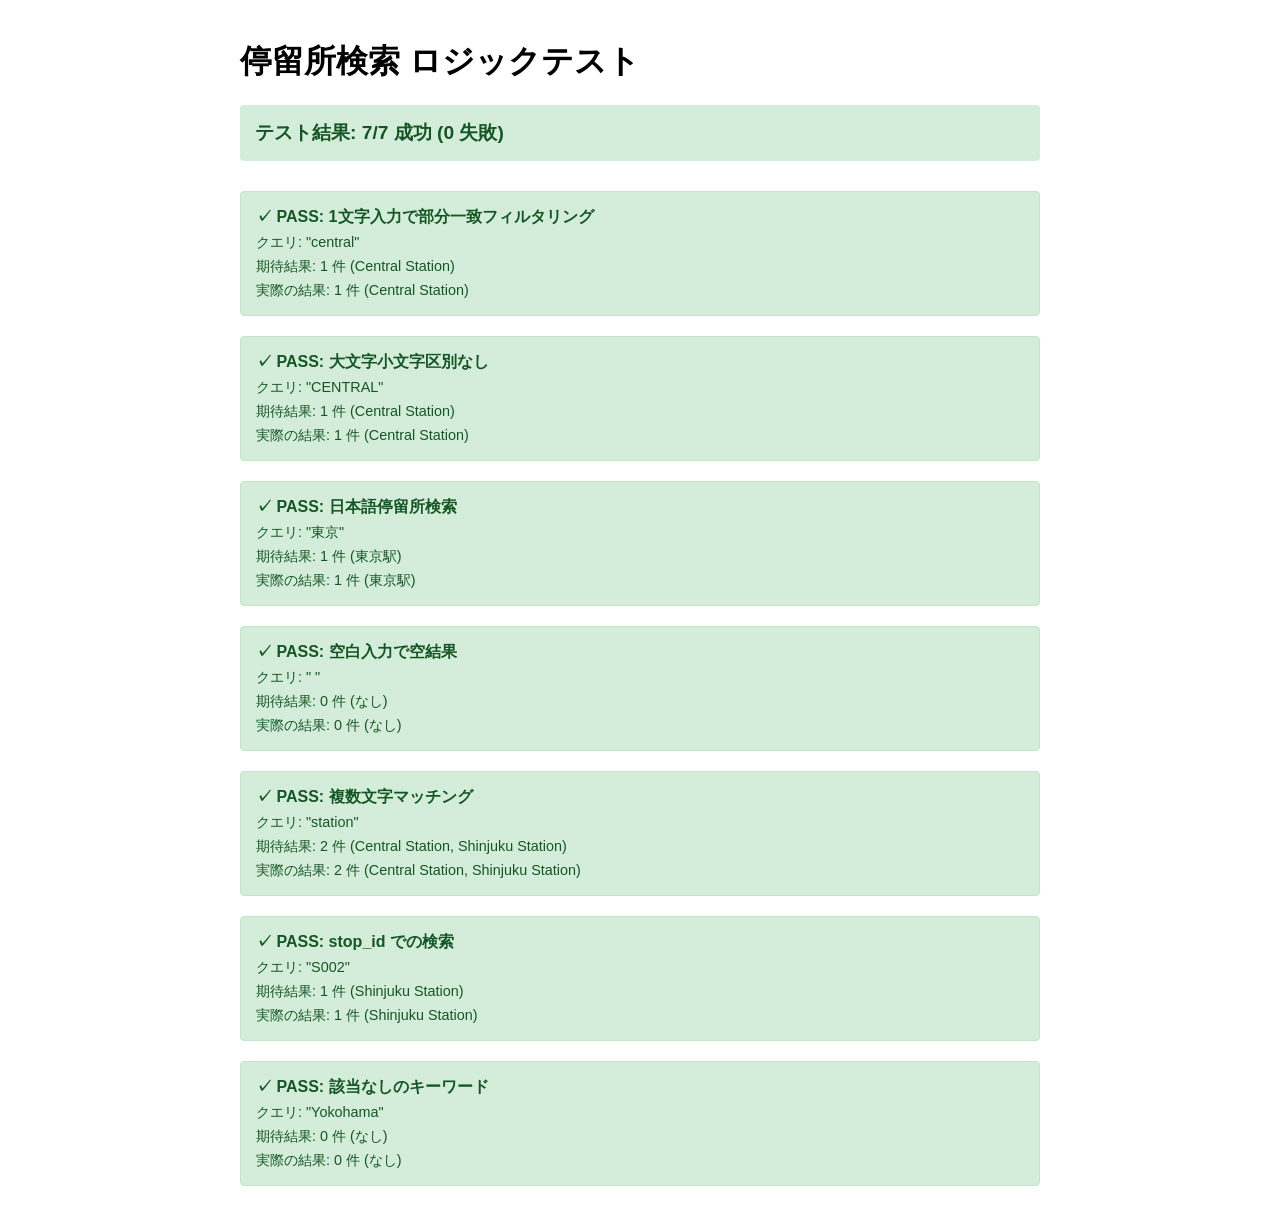
<file: tests/test_stop_search.html>
<!DOCTYPE html>
<html lang="ja">
<head>
  <meta charset="UTF-8">
  <title>停留所検索テスト</title>
  <style>
    body {
      font-family: -apple-system, BlinkMacSystemFont, "Segoe UI", Roboto, sans-serif;
      max-width: 800px;
      margin: 40px auto;
      padding: 0 20px;
    }
    .test-case {
      margin-bottom: 20px;
      padding: 15px;
      border: 1px solid #ddd;
      border-radius: 4px;
    }
    .pass {
      background-color: #d4edda;
      border-color: #c3e6cb;
      color: #155724;
    }
    .fail {
      background-color: #f8d7da;
      border-color: #f5c6cb;
      color: #721c24;
    }
    .result {
      font-weight: bold;
    }
    .details {
      font-size: 0.9em;
      margin-top: 5px;
    }
    #summary {
      font-size: 1.2em;
      font-weight: bold;
      margin-bottom: 30px;
      padding: 15px;
      border-radius: 4px;
    }
  </style>
</head>
<body>
  <h1>停留所検索 ロジックテスト</h1>
  <div id="summary"></div>
  <div id="results"></div>

  <script>
    // Mock state matching app.js
    const state = {
      rawStops: {
        features: [
          {
            type: "Feature",
            properties: {
              stop_id: "S001",
              stop_name: "Central Station",
              stop_lat: 35.6812,
              stop_lon: 139.7671
            }
          },
          {
            type: "Feature",
            properties: {
              stop_id: "S002",
              stop_name: "Shinjuku Station",
              stop_lat: 35.6896,
              stop_lon: 139.7006
            }
          },
          {
            type: "Feature",
            properties: {
              stop_id: "S003",
              stop_name: "Shibuya Crossing",
              stop_lat: 35.6595,
              stop_lon: 139.7004
            }
          },
          {
            type: "Feature",
            properties: {
              stop_id: "S004",
              stop_name: "東京駅",
              stop_lat: 35.6812,
              stop_lon: 139.7671
            }
          }
        ]
      }
    };

    // Helper functions from app.js
    function normalizeDisplayText(value) {
      const text = String(value ?? "").trim();
      if (!text) return "";
      const lower = text.toLowerCase();
      if (lower === "null" || lower === "none" || lower === "nan" || text === "-") {
        return "";
      }
      return text;
    }

    // Implementation matching app.js performStopSearch
    function performStopSearch(query) {
      const normalizedQuery = normalizeDisplayText(query).toLowerCase();
      if (!normalizedQuery) {
        return [];
      }
      return (state.rawStops.features || [])
        .filter((feature) => {
          const properties = feature?.properties || {};
          const stopName = normalizeDisplayText(properties.stop_name).toLowerCase();
          const stopId = normalizeDisplayText(properties.stop_id).toLowerCase();
          return stopName.includes(normalizedQuery) || stopId.includes(normalizedQuery);
        })
        .slice(0, 30);
    }

    // Test cases
    const testCases = [
      {
        name: "1文字入力で部分一致フィルタリング",
        query: "central",
        expectedCount: 1,
        expectedNames: ["Central Station"]
      },
      {
        name: "大文字小文字区別なし",
        query: "CENTRAL",
        expectedCount: 1,
        expectedNames: ["Central Station"]
      },
      {
        name: "日本語停留所検索",
        query: "東京",
        expectedCount: 1,
        expectedNames: ["東京駅"]
      },
      {
        name: "空白入力で空結果",
        query: "   ",
        expectedCount: 0,
        expectedNames: []
      },
      {
        name: "複数文字マッチング",
        query: "station",
        expectedCount: 2,
        expectedNames: ["Central Station", "Shinjuku Station"]
      },
      {
        name: "stop_id での検索",
        query: "S002",
        expectedCount: 1,
        expectedNames: ["Shinjuku Station"]
      },
      {
        name: "該当なしのキーワード",
        query: "Yokohama",
        expectedCount: 0,
        expectedNames: []
      }
    ];

    // Run tests
    let passed = 0;
    let failed = 0;
    const resultsDiv = document.getElementById("results");

    testCases.forEach((testCase) => {
      const results = performStopSearch(testCase.query);
      const resultNames = results.map(r => r.properties.stop_name);
      
      const countMatches = results.length === testCase.expectedCount;
      const namesMatch = testCase.expectedNames.every(name => resultNames.includes(name));
      const isPass = countMatches && namesMatch;

      if (isPass) {
        passed++;
      } else {
        failed++;
      }

      const testDiv = document.createElement("div");
      testDiv.className = `test-case ${isPass ? "pass" : "fail"}`;
      testDiv.innerHTML = `
        <div class="result">${isPass ? "✓ PASS" : "✗ FAIL"}: ${testCase.name}</div>
        <div class="details">クエリ: "${testCase.query}"</div>
        <div class="details">期待結果: ${testCase.expectedCount} 件 (${testCase.expectedNames.join(", ") || "なし"})</div>
        <div class="details">実際の結果: ${results.length} 件 (${resultNames.join(", ") || "なし"})</div>
      `;
      resultsDiv.appendChild(testDiv);
    });

    const summaryDiv = document.getElementById("summary");
    summaryDiv.className = failed === 0 ? "pass" : "fail";
    summaryDiv.textContent = `テスト結果: ${passed}/${testCases.length} 成功 (${failed} 失敗)`;
  </script>
</body>
</html>
</file>
